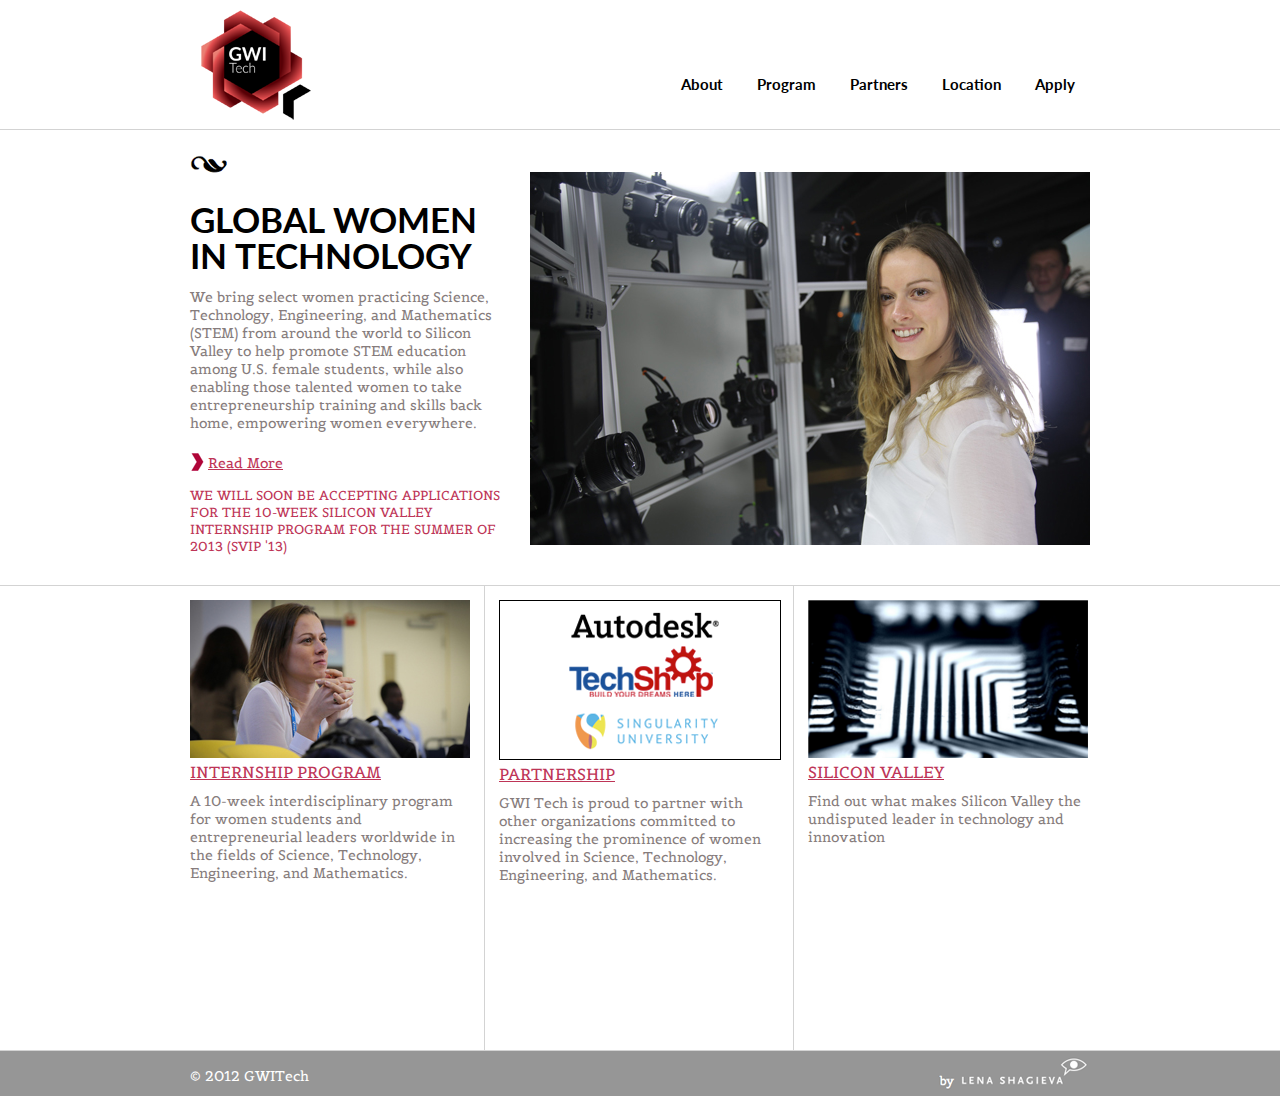
<file: index.html>
<!DOCTYPE html PUBLIC "-//W3C//DTD XHTML 1.0 Strict//EN" "http://www.w3.org/TR/xhtml1/DTD/xhtml1-strict.dtd">
<html>
	<head>
		<title>Global Women in Technology</title>
		<link href='http://fonts.googleapis.com/css?family=Lato:400,700' rel='stylesheet' type='text/css'>
		<link href='http://fonts.googleapis.com/css?family=Belgrano' rel='stylesheet' type='text/css'>
		<link rel="stylesheet" type="text/css" href="css/main.css" />
	</head>
	<body>
		<header>
			<a href="index.html"><img src="images/HEADER-GWITechLogo.png" /></a>
			<div id="nav">
				<ul>
					<li><a href="about.html">About</a></li>
					<li><a href="program.html">Program</a></li>
					<li><a href="partners.html">Partners</a></li>
					<li><a href="location.html">Location</a></li>
					<li><a href="apply.html">Apply</a></li>
					<!-- <li class="social"><a href="#"><img src="images/HEADER-facebook.png" /></a></li> -->
					<!-- <li class="social"><a href="#"><img src="images/HEADER-twitter.png" /></a></li> -->
				</ul>
			</div>
		</header>
		<div style="border-top: 1px solid lightgrey; border-bottom: 1px solid lightgrey; padding: 20px 0 20px 0;">
			<div id="content-wrapper">
				<div id="content">
					<div class="character"></div>
					<h1>Global Women<br />In Technology</h1>
					<p class="grey">We bring select women practicing Science, Technology, Engineering, and Mathematics (STEM) from around the world to Silicon Valley to help promote STEM education among U.S. female students, while also enabling those talented women to take entrepreneurship training and skills back home, empowering women everywhere.</p>
					<p style="margin-bottom: 15px;"><a class="apply-link" href="about.html">Read More</a></p>
					<p class="red">We will soon be accepting applications for the 10-week Silicon Valley Internship Program for the Summer of 2013 (SVIP '13)</p>
					<!-- <a class="apply-link" href="apply.html">Apply</a> -->
				</div>
				<img src="images/CONTENT-woman.jpg" style="margin-top: 22px;" />
			</div>
		</div>
		<div style="border-bottom: 1px solid lightgrey;">
			<div id="module-wrapper">
				<div class="module left">
					<a href="program.html"><img src="images/MODULE-internship2.jpg" /></a>
					<a href="program.html">Internship Program</a>
					<p class="grey">A 10-week interdisciplinary program for women students and entrepreneurial leaders worldwide in the fields of Science, Technology, Engineering, and Mathematics.</p>
					<!-- <div class="character"></div> -->
				</div>
				<div class="module middle">
					<a href="partners.html"><img src="images/MODULE-partnership.png" style="border: 1px solid black;" /></a>
					<a href="partners.html">Partnership</a>
					<p class="grey">GWI Tech is proud to partner with other organizations committed to increasing the prominence of women involved in Science, Technology, Engineering, and Mathematics.</p>
					<!-- <div class="character"></div> -->
				</div>
				<div class="module right">
					<a href="location.html"><img src="images/MODULE-valley.png" /></a>
					<a href="location.html">Silicon Valley</a>
					<p class="grey">Find out what makes Silicon Valley the undisputed leader in technology and innovation</p>
					<!-- <div class="character"></div> -->
				</div>
			</div>
		</div>
		<footer>
			<div id="footer-wrapper">
				<span id="copyright">&copy; 2012 GWITech</span>
				<span id="footer-logo"></span>
			</div>
		</footer>
	</body>
</html>
</file>
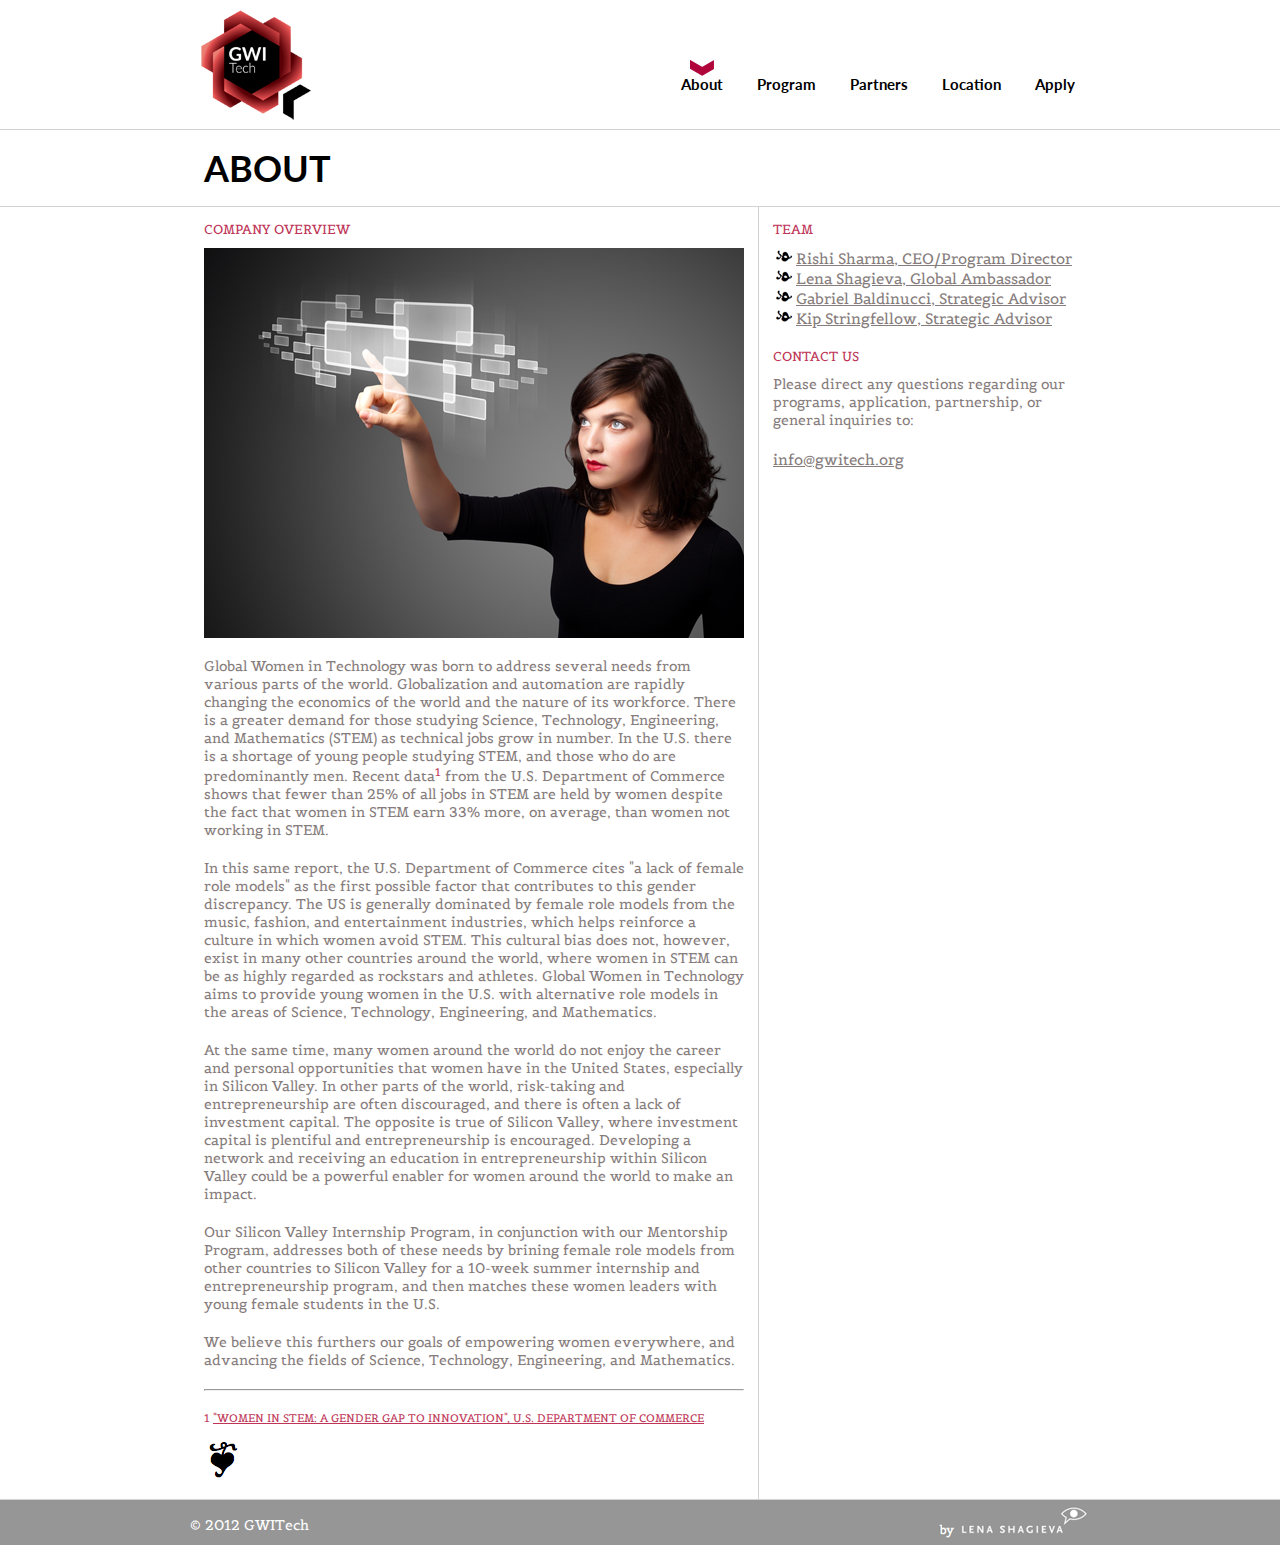
<file: about.html>
<!DOCTYPE html PUBLIC "-//W3C//DTD XHTML 1.0 Strict//EN" "http://www.w3.org/TR/xhtml1/DTD/xhtml1-strict.dtd">
<html>
	<head>
		<title>About | Global Women in Technology</title>
		<link href='http://fonts.googleapis.com/css?family=Lato:400,700' rel='stylesheet' type='text/css'>
		<link href='http://fonts.googleapis.com/css?family=Belgrano' rel='stylesheet' type='text/css'>
		<link rel="stylesheet" type="text/css" href="css/main.css" />
	</head>
	<body>
		<header>
			<a href="index.html"><img src="images/HEADER-GWITechLogo.png" /></a>
			<div id="nav">
				<ul>
					<li class="active"><a href="about.html">About</a></li>
					<li><a href="program.html">Program</a></li>
					<li><a href="partners.html">Partners</a></li>
					<li><a href="location.html">Location</a></li>
					<li><a href="apply.html">Apply</a></li>
					<!-- <li class="social"><a href="#"><img src="images/HEADER-facebook.png" /></a></li> -->
					<!-- <li class="social"><a href="#"><img src="images/HEADER-twitter.png" /></a></li> -->
				</ul>
			</div>
		</header>
		<div id="page-title">
			<div class="width-wrapper">
				<h1>About</h1>
			</div>
		</div>
		<div style="border-bottom: 1px solid lightgrey;">
		     <div class="width-wrapper">
		     		<div class="sidebar-right">
						<a href="team.html" style="text-decoration: none;"><p class="red">Team</p></a>
						<ul>
							<li><a href="team.html#rishi">Rishi Sharma, CEO/Program Director</a></li>
							<li><a href="team.html#lena">Lena Shagieva, Global Ambassador</a></li>
							<li><a href="team.html#gabriel">Gabriel Baldinucci, Strategic Advisor</a></li>
							<li><a href="team.html#kip">Kip Stringfellow, Strategic Advisor</a></li>
						</ul>
						<p class="red">Contact Us</p>
						<p class="grey">Please direct any questions regarding our programs, application, partnership, or general inquiries to:</p>
						<a href="mailto:info@gwitech.org">info@gwitech.org</a>					
					</div>
				    <div class="main-content">
				    	<p class="red">Company Overview</p>
				    	<img alt="About Global Women In Technology" src="images/CONTENT-about1.jpg" style="margin-bottom: 15px;" />
				    	<p class="grey">Global Women in Technology was born to address several needs from various parts of the world. Globalization and automation are rapidly changing the economics of the world and the nature of its workforce. There is a greater demand for those studying Science, Technology, Engineering, and Mathematics (STEM) as technical jobs grow in number. In the U.S. there is a shortage of young people studying STEM, and those who do are predominantly men. Recent data<span class="red"><a href="#footnote" style="text-decoration: none;"><sup>1</sup></a></span> from the U.S. Department of Commerce shows that fewer than 25% of all jobs in STEM are held by women despite the fact that women in STEM earn 33% more, on average, than women not working in STEM.</p>
				    	<p class="grey">In this same report, the U.S. Department of Commerce cites "a lack of female role models" as the first possible factor that contributes to this gender discrepancy. The US is generally dominated by female role models from the music, fashion, and entertainment industries, which helps reinforce a culture in which women avoid STEM. This cultural bias does not, however, exist in many other countries around the world, where women in STEM can be as highly regarded as rockstars and athletes. Global Women in Technology aims to provide young women in the U.S. with alternative role models in the areas of Science, Technology, Engineering, and Mathematics.</p>
				    	<p class="grey">At the same time, many women around the world do not enjoy the career and personal opportunities that women have in the United States, especially in Silicon Valley. In other parts of the world, risk-taking and entrepreneurship are often discouraged, and there is often a lack of investment capital. The opposite is true of Silicon Valley, where investment capital is plentiful and entrepreneurship is encouraged. Developing a network and receiving an education in entrepreneurship within Silicon Valley could be a powerful enabler for women around the world to make an impact.</p>
				    	<p class="grey">Our Silicon Valley Internship Program, in conjunction with our Mentorship Program, addresses both of these needs by brining female role models from other countries to Silicon Valley for a 10-week summer internship and entrepreneurship program, and then matches these women leaders with young female students in the U.S.</p>
				    	<p class="grey">We believe this furthers our goals of empowering women everywhere, and advancing the fields of Science, Technology, Engineering, and Mathematics. </p>
				    	<hr style="color: lightgrey; margin-bottom: 20px;">
				    	<p class="red" style="font-size: 11px;">1 <a name="footnote" href="http://www.esa.doc.gov/sites/default/files/reports/documents/womeninstemagaptoinnovation8311.pdf">"Women in STEM: A Gender Gap to Innovation", U.S. Department of Commerce</a></p>
				    	<img src="images/CONTENT-character2.png" />
				    </div>
		     </div>
		</div>
		<footer>
			<div id="footer-wrapper">
				<span id="copyright">&copy; 2012 GWITech</span>
				<span id="footer-logo"></span>
			</div>
		</footer>
	</body>
</html>
</file>
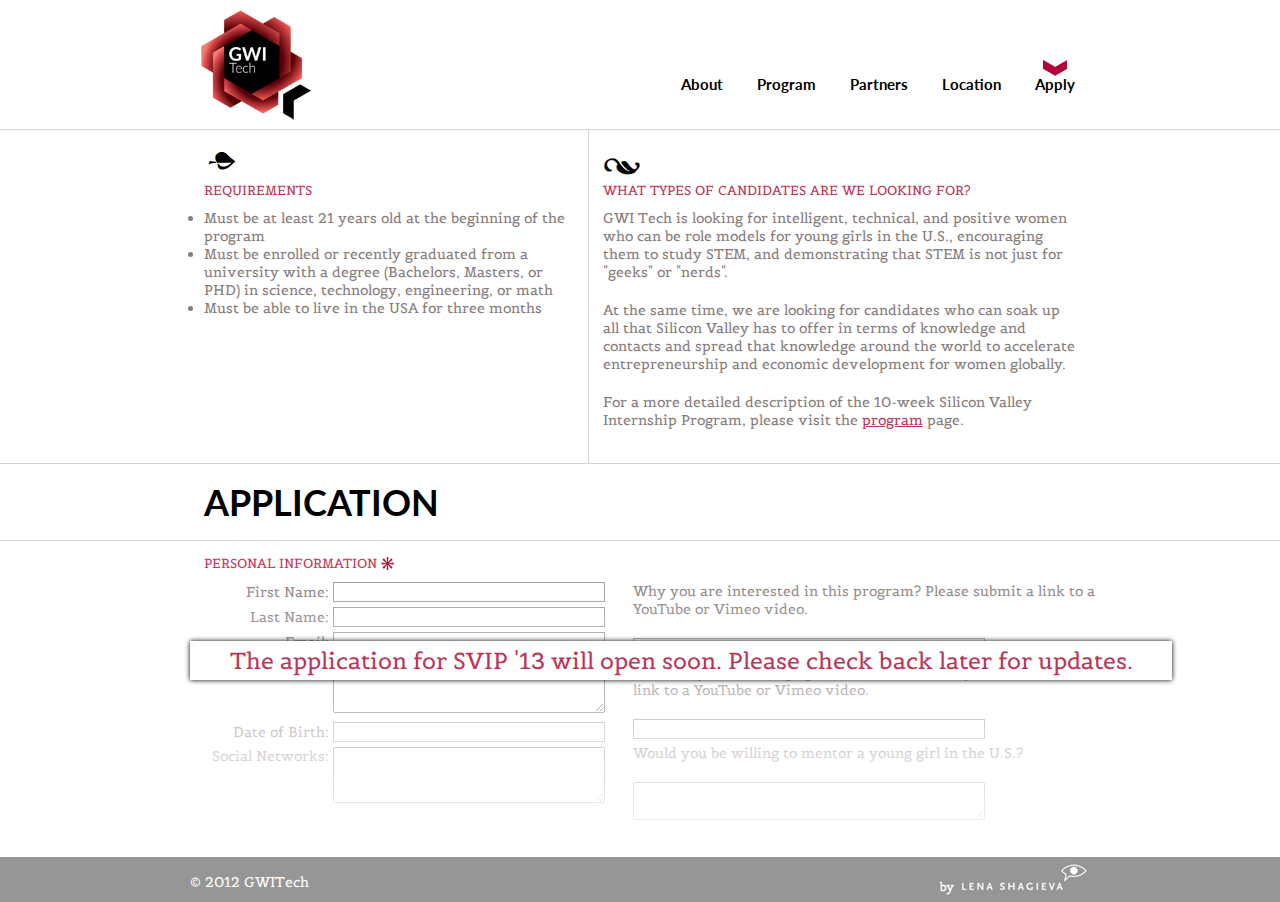
<file: apply.html>
<!DOCTYPE html PUBLIC "-//W3C//DTD XHTML 1.0 Strict//EN" "http://www.w3.org/TR/xhtml1/DTD/xhtml1-strict.dtd">
<html>
	<head>
		<title>Apply | Global Women in Technology</title>
		<link href='http://fonts.googleapis.com/css?family=Lato:400,700' rel='stylesheet' type='text/css'>
		<link href='http://fonts.googleapis.com/css?family=Belgrano' rel='stylesheet' type='text/css'>
		<link rel="stylesheet" type="text/css" href="css/main.css" />
	</head>
	<body>
		<header>
			<a href="index.html"><img src="images/HEADER-GWITechLogo.png" /></a>
			<div id="nav">
				<ul>
					<li><a href="about.html">About</a></li>
					<li><a href="program.html">Program</a></li>
					<li><a href="partners.html">Partners</a></li>
					<li><a href="location.html">Location</a></li>
					<li class="active"><a href="apply.html">Apply</a></li>
					<!-- <li class="social"><a href="#"><img src="images/HEADER-facebook.png" /></a></li> -->
					<!-- <li class="social"><a href="#"><img src="images/HEADER-twitter.png" /></a></li> -->
				</ul>
			</div>
		</header>
		
		<div id="top-wrapper">
			<div class="width-wrapper">
				<div class="left-column">
					<img src="images/CONTENT-character3.png" />
					<p class="red">Requirements</p>
					<ul class="grey">
						<li>Must be at least 21 years old at the beginning of the program</li>
						<li>Must be enrolled or recently graduated from a university with a degree (Bachelors, Masters, or PHD) in science, technology, engineering, or math</li>
						<li>Must be able to live in the USA for three months</li>
					</ul>
					
				</div>
				<div class="right-column">
					<img src="images/CONTENT-character.png" />
					<p class="red">What types of candidates are we looking for?</p>
					<p class="grey">GWI Tech is looking for intelligent, technical, and positive women who can be role models for young girls in the U.S., encouraging them to study STEM, and demonstrating that STEM is not just for "geeks" or "nerds".</p>
					<p class="grey">At the same time, we are looking for candidates who can soak up all that Silicon Valley has to offer in terms of knowledge and contacts and spread that knowledge around the world to accelerate entrepreneurship and economic development for women globally.</p>
					<p class="grey">For a more detailed description of the 10-week Silicon Valley Internship Program, please visit the <a href="program.html" style="text-transform: none;">program</a> page.</p>

				</div>
			</div>
		</div>
		
		<div id="page-title">
			<div class="width-wrapper">
				<h1>Application</h1>
			</div>
		</div>
		
		<div class="width-wrapper">
			<div style="width: 972px; padding: 14px 0; display: table; position: relative;">
				<div class="fade-out"></div>
				<div class="coming-soon-banner"><p>The application for SVIP '13 will open soon. Please check back later for updates.</p></div>
				<form name="application" action="placeholder.asp" method="get">
					<p class="red" id="apply-essentials">Personal Information</p>
					<div class="left-column" style="padding-top: 0; border: none;">
						<div class="form-item">
							<label for="first">First Name:</label>
							<input type="text" name="first" id="first">
						</div>
						<div class="form-item">
							<label for="last">Last Name:</label>
							<input type="text" name="last" id="last">
						</div>
						<div class="form-item">
							<label for="email">Email:</label>
							<input type="text" name="email" id="email">
						</div>
						<div class="form-item">
							<label for="address" style="vertical-align: top;">Address:</label>
							<textarea name="address" id="address" rows="3"></textarea>
						</div>
						<div class="form-item">
							<label for="dob">Date of Birth:</label>
							<input type="text" name="dob" id="dob">
						</div>
						<div class="form-item">
							<label for="social" style="vertical-align: top;">Social Networks:</label>
							<textarea name="social" id="social" rows="3"></textarea>
						</div>
					</div>
					<div class="right-column" style="padding-top: 0; vertical-align: top;">
						<div>
							<p class="grey">Why you are interested in this program? Please submit a link to a YouTube or Vimeo video.</p>
							<input type="text" name="interest-video">
						</div>
						<div>
							<p class="grey">How can you encourage girls in the U.S. to study STEM? Please submit a link to a YouTube or Vimeo video.</p>
							<input type="text" name="encourage-video">
						</div>
						<div>
							<p class="grey">Would you be willing to mentor a young girl in the U.S.?</p>
							<textarea name="mentor" rows="2"></textarea>
						</div>
					</div>
				</form>
			</div>
		</div>
		
		<footer>
			<div id="footer-wrapper">
				<span id="copyright">&copy; 2012 GWITech</span>
				<span id="footer-logo"></span>
			</div>
		</footer>
	</body>
</html>
</file>
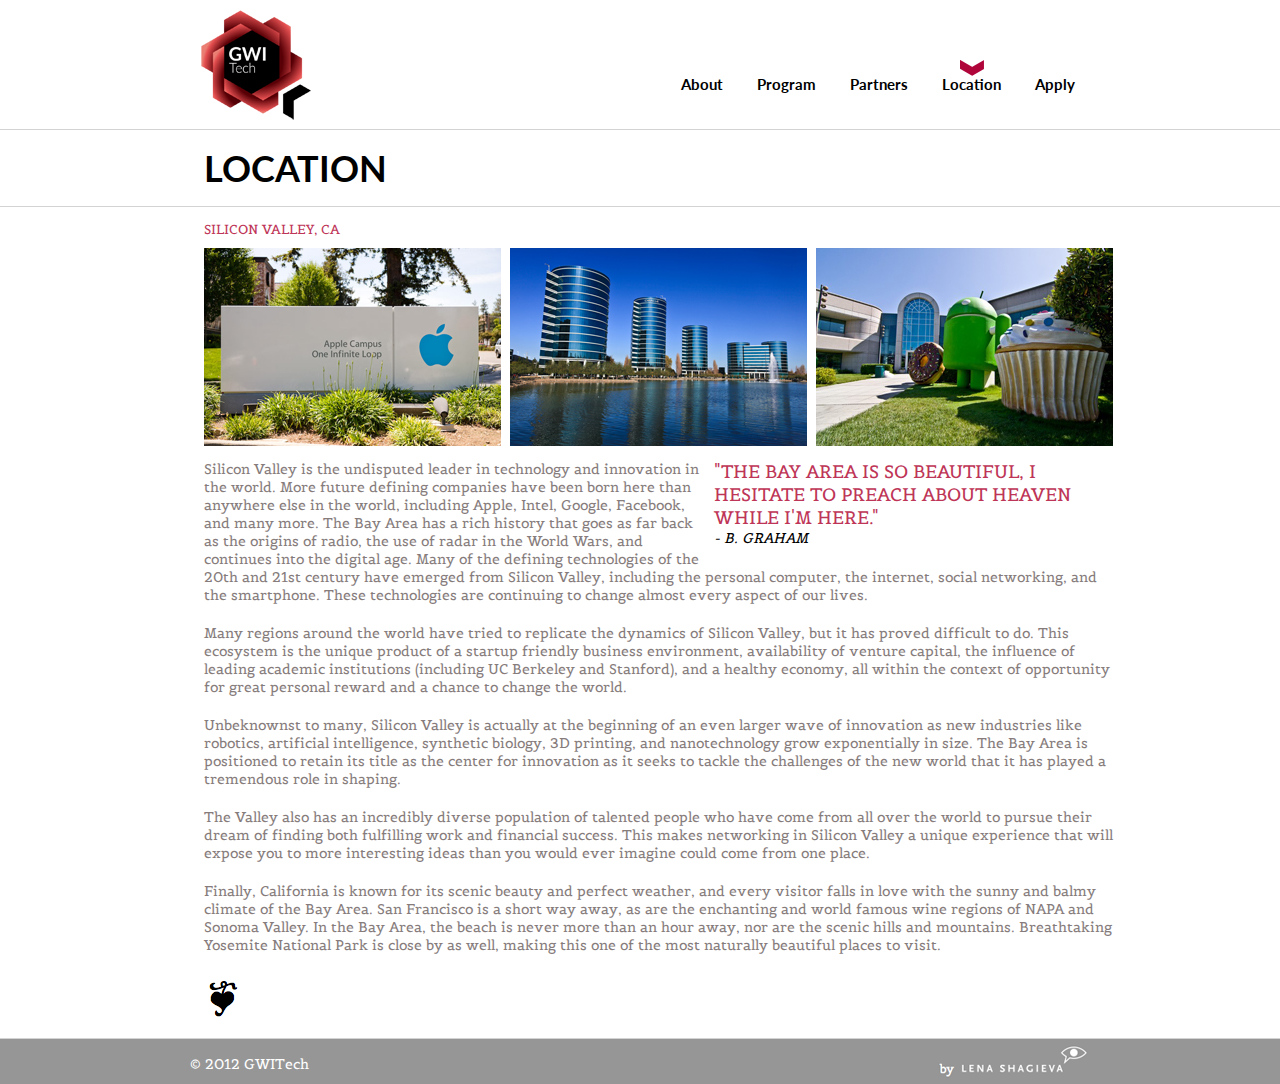
<file: location.html>
<!DOCTYPE html PUBLIC "-//W3C//DTD XHTML 1.0 Strict//EN" "http://www.w3.org/TR/xhtml1/DTD/xhtml1-strict.dtd">
<html>
	<head>
		<title>The Valley - Global Women in Technology</title>
		<link href='http://fonts.googleapis.com/css?family=Lato:400,700' rel='stylesheet' type='text/css'>
		<link href='http://fonts.googleapis.com/css?family=Belgrano' rel='stylesheet' type='text/css'>
		<link rel="stylesheet" type="text/css" href="css/main.css" />
	</head>
	<body>
		<header>
			<a href="index.html"><img src="images/HEADER-GWITechLogo.png" /></a>
			<div id="nav">
				<ul>
					<li><a href="about.html">About</a></li>
					<li><a href="program.html">Program</a></li>
					<li><a href="partners.html">Partners</a></li>
					<li class="active"><a href="location.html">Location</a></li>
					<li><a href="apply.html">Apply</a></li>
					<!-- <li class="social"><a href="#"><img src="images/HEADER-facebook.png" /></a></li> -->
					<!-- <li class="social"><a href="#"><img src="images/HEADER-twitter.png" /></a></li> -->
				</ul>
			</div>
		</header>
		
		<div id="page-title">
			<div class="width-wrapper">
				<h1>Location</h1>
			</div>
		</div>
		
		<div style="border-bottom: 1px solid lightgrey">
		     <div class="width-wrapper">
		     	<div class="main-content" style="width: 910px; border: none;">
			    	<p class="red">Silicon Valley, CA</p>
			    		<img alt="San Francisco" src="images/VALLEY-apple.jpg" style="margin-right: 5px; margin-bottom: 10px;" />
			    		<img alt="Silicon Valley" src="images/VALLEY-oracle.jpg" style="margin-right: 5px; margin-bottom: 10px;" />
				    	<img alt="Golden Gate Bridge" src="images/VALLEY-google.jpg" style="margin-bottom: 10px;" />
				    	<blockquote class="red quote">"The Bay Area is so beautiful, I hesitate to preach about Heaven while I'm here." 
				    		<footer> - B. Graham</footer>
				    	</blockquote>
				    	<p class="grey">Silicon Valley is the undisputed leader in technology and innovation in the world. More future defining companies have been born here than anywhere else in the world, including Apple, Intel, Google, Facebook, and many more. The Bay Area has a rich history that goes as far back as the origins of radio, the use of radar in the World Wars, and continues into the digital age. Many of the defining technologies of the 20th and 21st century have emerged from Silicon Valley, including the personal computer, the internet, social networking, and the smartphone. These technologies are continuing to change almost every aspect of our lives.</p>
				    	<p class="grey">Many regions around the world have tried to replicate the dynamics of Silicon Valley, but it has proved difficult to do. This ecosystem is the unique product of a startup friendly business environment, availability of venture capital, the influence of leading academic institutions (including UC Berkeley and Stanford), and a healthy economy, all within the context of opportunity for great personal reward and a chance to change the world.</p>
				    	<p class="grey">Unbeknownst to many, Silicon Valley is actually at the beginning of an even larger wave of innovation as new industries like robotics, artificial intelligence, synthetic biology, 3D printing, and nanotechnology grow exponentially in size. The Bay Area is positioned to retain its title as the center for innovation as it seeks to tackle the challenges of the new world that it has played a tremendous role in shaping.</p>
				    	<p class="grey">The Valley also has an incredibly diverse population of talented people who have come from all over the world to pursue their dream of finding both fulfilling work and financial success. This makes networking in Silicon Valley a unique experience that will expose you to more interesting ideas than you would ever imagine could come from one place.</p>
				    	<p class="grey">Finally, California is known for its scenic beauty and perfect weather, and every visitor falls in love with the sunny and balmy climate of the Bay Area. San Francisco is a short way away, as are the enchanting and world famous wine regions of NAPA and Sonoma Valley. In the Bay Area, the beach is never more than an hour away, nor are the scenic hills and mountains. Breathtaking Yosemite National Park is close by as well, making this one of the most naturally beautiful places to visit.</p>
				    	<img src="images/CONTENT-character2.png" />
			    </div>
			</div>
		</div>

		
		<footer>
			<div id="footer-wrapper">
				<span id="copyright">&copy; 2012 GWITech</span>
				<span id="footer-logo"></span>
			</div>
		</footer>
	</body>
</html>
</file>
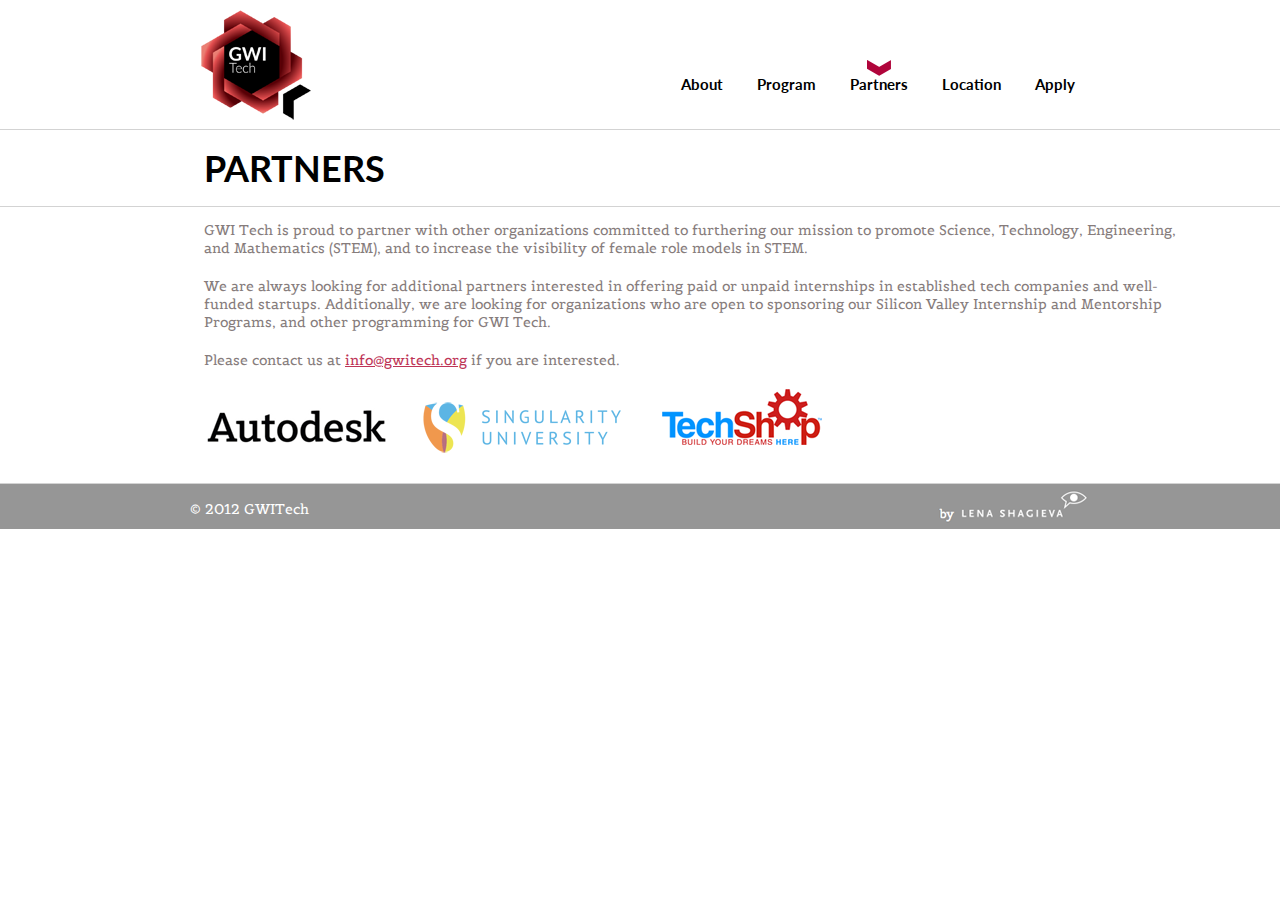
<file: partners.html>
<!DOCTYPE html PUBLIC "-//W3C//DTD XHTML 1.0 Strict//EN" "http://www.w3.org/TR/xhtml1/DTD/xhtml1-strict.dtd">
<html>
	<head>
		<title>Partners | Global Women in Technology</title>
		<link href='http://fonts.googleapis.com/css?family=Lato:400,700' rel='stylesheet' type='text/css'>
		<link href='http://fonts.googleapis.com/css?family=Belgrano' rel='stylesheet' type='text/css'>
		<link rel="stylesheet" type="text/css" href="css/main.css" />
	</head>
	<body>
		<header>
			<a href="index.html"><img src="images/HEADER-GWITechLogo.png" /></a>
			<div id="nav">
				<ul>
					<li><a href="about.html">About</a></li>
					<li><a href="program.html">Program</a></li>
					<li class="active"><a href="partners.html">Partners</a></li>
					<li><a href="location.html">Location</a></li>
					<li><a href="apply.html">Apply</a></li>
					<!-- <li class="social"><a href="#"><img src="images/HEADER-facebook.png" /></a></li> -->
					<!-- <li class="social"><a href="#"><img src="images/HEADER-twitter.png" /></a></li> -->
				</ul>
			</div>
		</header>
		
		<div id="page-title">
			<div class="width-wrapper">
				<h1>Partners</h1>
			</div>
		</div>
		
		<div style="border-bottom: 1px solid lightgrey">
		     <div class="width-wrapper">
		     	<div class="main-content" style="width: 972px; border: none;">
			    	<p class="grey">GWI Tech is proud to partner with other organizations committed to furthering our mission to promote Science, Technology, Engineering, and Mathematics (STEM), and to increase the visibility of female role models in STEM.</p>
			    	<p class="grey">We are always looking for additional partners interested in offering paid or unpaid internships in established tech companies and well-funded startups. Additionally, we are looking for organizations who are open to sponsoring our Silicon Valley Internship and Mentorship Programs, and other programming for GWI Tech.</p>
			    	<p class="grey">Please contact us at <a href="mailto:info@gwitech.org" style="text-transform: none;">info@gwitech.org</a> if you are interested.</p>
			    	<a href="http://www.autodesk.com"><img src="images/SITES-autodesk.png" style="margin-right: 20px; margin-bottom: 20px;" /></a>
		     		<a href="http://www.singularityu.org"><img src="images/SITES-singularity.png" style="margin-right: 20px;" /></a>
		     		<a href="http://www.techshop.ws"><img src="images/SITES-techshop.png" style="margin-right: 20px; margin-bottom: 20px;" /></a>
			    </div>
			</div>
		</div>
		<footer>
			<div id="footer-wrapper">
				<span id="copyright">&copy; 2012 GWITech</span>
				<span id="footer-logo"></span>
			</div>
		</footer>
	</body>
</html>
</file>
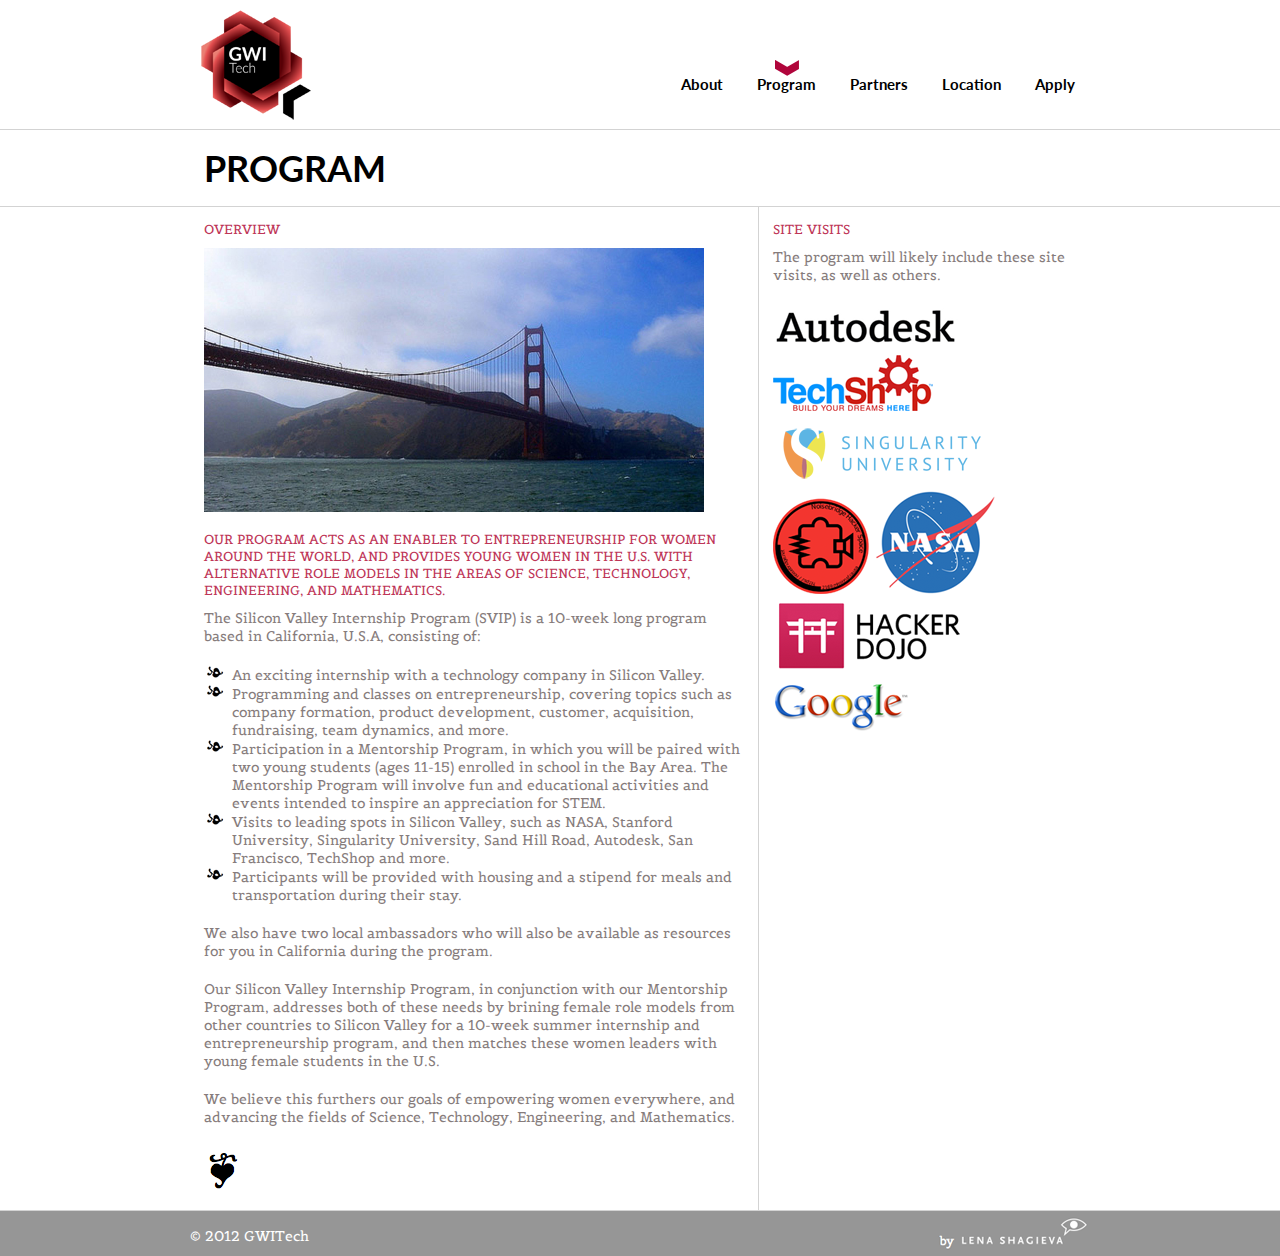
<file: program.html>
<!DOCTYPE html PUBLIC "-//W3C//DTD XHTML 1.0 Strict//EN" "http://www.w3.org/TR/xhtml1/DTD/xhtml1-strict.dtd">
<html>
	<head>
		<title>Program | Global Women in Technology</title>
		<link href='http://fonts.googleapis.com/css?family=Lato:400,700' rel='stylesheet' type='text/css'>
		<link href='http://fonts.googleapis.com/css?family=Belgrano' rel='stylesheet' type='text/css'>
		<link rel="stylesheet" type="text/css" href="css/main.css" />
	</head>
	<body>
		<header>
			<a href="index.html"><img src="images/HEADER-GWITechLogo.png" /></a>
			<div id="nav">
				<ul>
					<li><a href="about.html">About</a></li>
					<li class="active"><a href="program.html">Program</a></li>
					<li><a href="partners.html">Partners</a></li>
					<li><a href="location.html">Location</a></li>
					<li><a href="apply.html">Apply</a></li>
					<!-- <li class="social"><a href="#"><img src="images/HEADER-facebook.png" /></a></li> -->
					<!-- <li class="social"><a href="#"><img src="images/HEADER-twitter.png" /></a></li> -->
				</ul>
			</div>
		</header>
		
		<div id="page-title">
			<div class="width-wrapper">
				<h1>Program</h1>
			</div>
		</div>
		<div style="border-bottom: 1px solid lightgrey;">
		     <div class="width-wrapper">
		     		<div class="sidebar-right">
						<p class="red">Site Visits</p>
						<p class="grey">The program will likely include these site visits, as well as others.</p>
						<a href="http://www.autodesk.com"><img src="images/SITES-autodesk.png" style="margin-bottom: 10px;" /></a>
						<a href="http://www.techshop.com"><img src="images/SITES-techshop.png" style="margin-bottom: 5px;" /></a>
						<a href="http://www.singularityu.org"><img src="images/SITES-singularity.png" /></a>
						<a href="http://www.noisebridge.net"><img src="images/SITES-noisebridge.png" style="display: inline;" /></a>
						<a href="http://www.nasa.gov"><img src="images/SITES-nasa.png" style="display: inline;" /></a>
						<a href="http://www.hackerdojo.com"><img src="images/SITES-hackerdojo.png" style="margin-bottom: 10px;" /></a>
						<a href="http://www.google.com"><img src="images/SITES-google.png" style="margin-bottom: 5px;" /></a>
					</div>
				    <div class="main-content">
				    	<p class="red">Overview</p>
				    	<img alt="The Global Women In Technology program" src="images/CONTENT-bridge.jpg" style="margin-bottom: 15px;" />
				    	<p class="red">Our program acts as an enabler to entrepreneurship for women around the world, and provides young women in the U.S. with alternative role models in the areas of Science, Technology, Engineering, and Mathematics.</p>
				    	<p class="grey">The Silicon Valley Internship Program (SVIP) is a 10-week long program based in California, U.S.A, consisting of: </p>
				    	<ul class="grey">
							<li>An exciting internship with a technology company in Silicon Valley.</li>
							<li>Programming and classes on entrepreneurship, covering topics such as company formation, product development, customer, acquisition, fundraising, team dynamics, and more.</li>
							<li>Participation in a Mentorship Program, in which you will be paired with two young students (ages 11-15) enrolled in school in the Bay Area. The Mentorship Program will involve fun and educational activities and events intended to inspire an appreciation for STEM.</li>
							<li>Visits to leading spots in Silicon Valley, such as NASA, Stanford University, Singularity University, Sand Hill Road, Autodesk, San Francisco, TechShop and more.</li>
							<li>Participants will be provided with housing and a stipend for meals and transportation during their stay.</li>
						</ul>
				    	<p class="grey">We also have two local ambassadors who will also be available as resources for you in California during the program.</p>
				    	<p class="grey">Our Silicon Valley Internship Program, in conjunction with our Mentorship Program, addresses both of these needs by brining female role models from other countries to Silicon Valley for a 10-week summer internship and entrepreneurship program, and then matches these women leaders with young female students in the U.S.</p>
				    	<p class="grey">We believe this furthers our goals of empowering women everywhere, and advancing the fields of Science, Technology, Engineering, and Mathematics. </p>
				    	<img src="images/CONTENT-character2.png" />
				    </div>
		     </div>
		</div>
		
		<footer>
			<div id="footer-wrapper">
				<span id="copyright">&copy; 2012 GWITech</span>
				<span id="footer-logo"></span>
			</div>
		</footer>
	</body>
</html>
</file>
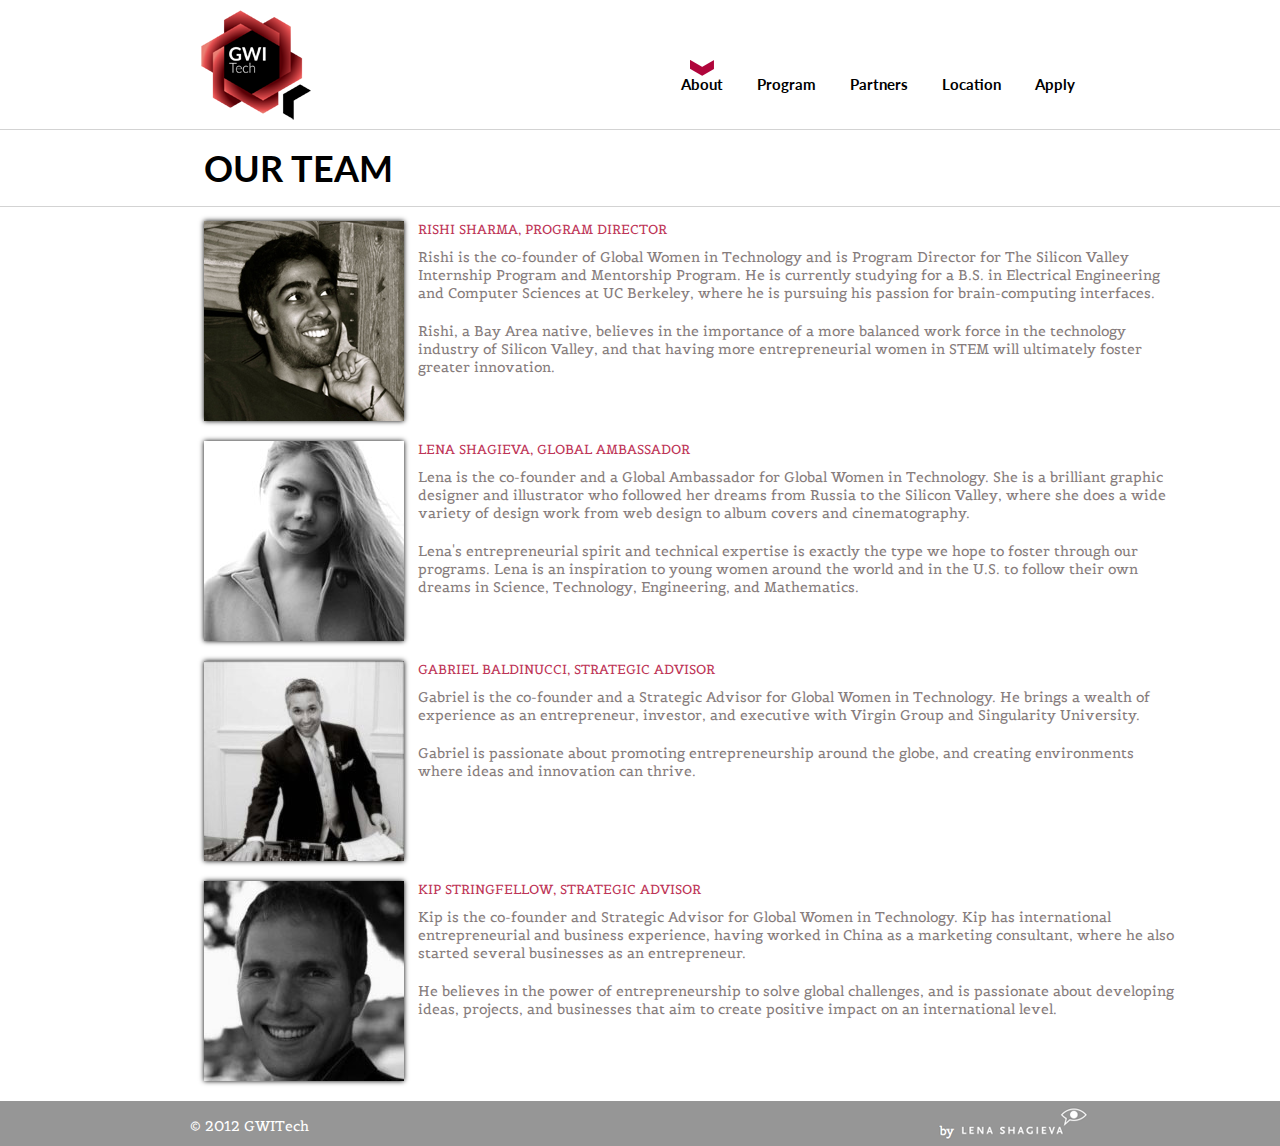
<file: team.html>
<!DOCTYPE html PUBLIC "-//W3C//DTD XHTML 1.0 Strict//EN" "http://www.w3.org/TR/xhtml1/DTD/xhtml1-strict.dtd">
<html>
	<head>
		<title>Our Team - Global Women in Technology</title>
		<link href='http://fonts.googleapis.com/css?family=Lato:400,700' rel='stylesheet' type='text/css'>
		<link href='http://fonts.googleapis.com/css?family=Belgrano' rel='stylesheet' type='text/css'>
		<link rel="stylesheet" type="text/css" href="css/main.css" />
	</head>
	<body>
		<header>
			<a href="index.html"><img src="images/HEADER-GWITechLogo.png" /></a>
			<div id="nav">
				<ul>
					<li class="active"><a href="about.html">About</a></li>
					<li><a href="program.html">Program</a></li>
					<li><a href="partners.html">Partners</a></li>
					<li><a href="location.html">Location</a></li>
					<li><a href="apply.html">Apply</a></li>
					<!-- <li class="social"><a href="#"><img src="images/HEADER-facebook.png" /></a></li> -->
					<!-- <li class="social"><a href="#"><img src="images/HEADER-twitter.png" /></a></li> -->
				</ul>
			</div>
		</header>
		
		<div id="page-title">
			<div class="width-wrapper">
				<h1>Our Team</h1>
			</div>
		</div>
		
	     <div class="width-wrapper">
	     	<div class="main-content" style="width: 972px; border: none;">
	     		<div class="team-member">
	     			<img class="portrait" src="images/TEAM-rishi.jpg" />
			    	<a name="rishi"><p class="red">Rishi Sharma, Program Director</p></a>
					<p class="grey">Rishi is the co-founder of Global Women in Technology and is Program Director for The Silicon Valley Internship Program and Mentorship Program. He is currently studying for a B.S. in Electrical Engineering and Computer Sciences at UC Berkeley, where he is pursuing his passion for brain-computing interfaces.</p>
					<p class="grey">Rishi, a Bay Area native, believes in the importance of a more balanced work force in the technology industry of Silicon Valley, and that having more entrepreneurial women in STEM will ultimately foster greater innovation.</p>
				</div>
				<div class="team-member">
					<img class="portrait" src="images/TEAM-lena.jpg" />
			    	<a name="lena"><p class="red">Lena Shagieva, Global Ambassador</p></a>
					<p class="grey">Lena is the co-founder and a Global Ambassador for Global Women in Technology. She is a brilliant graphic designer and illustrator who followed her dreams from Russia to the Silicon Valley, where she does a wide variety of design work from web design to album covers and cinematography.</p>
					<p class="grey">Lena's entrepreneurial spirit and technical expertise is exactly the type we hope to foster through our programs. Lena is an inspiration to young women around the world and in the U.S. to follow their own dreams in Science, Technology, Engineering, and Mathematics.</p>
				</div>
				<div class="team-member">
					<img class="portrait" src="images/TEAM-gabriel.jpg" />
			    	<a name="gabriel"><p class="red">Gabriel Baldinucci, Strategic Advisor</p></a>
					<p class="grey">Gabriel is the co-founder and a Strategic Advisor for Global Women in Technology. He brings a wealth of experience as an entrepreneur, investor, and executive with Virgin Group and Singularity University.</p>
					<p class="grey">Gabriel is passionate about promoting entrepreneurship around the globe, and creating environments where ideas and innovation can thrive.</p>
				</div>
				<div class="team-member">
					<img class="portrait" src="images/TEAM-kip.jpg" />
			    	<a name="kip"><p class="red">Kip Stringfellow, Strategic Advisor</p></a>
					<p class="grey">Kip is the co-founder and Strategic Advisor for Global Women in Technology. Kip has international entrepreneurial and business experience, having worked in China as a marketing consultant, where he also started several businesses as an entrepreneur.</p>
					<p class="grey">He believes in the power of entrepreneurship to solve global challenges, and is passionate about developing ideas, projects, and businesses that aim to create positive impact on an international level.</p>
				</div>
			</div>
		</div>

		
		<footer>
			<div id="footer-wrapper">
				<span id="copyright">&copy; 2012 GWITech</span>
				<span id="footer-logo"></span>
			</div>
		</footer>
	</body>
</html>
</file>
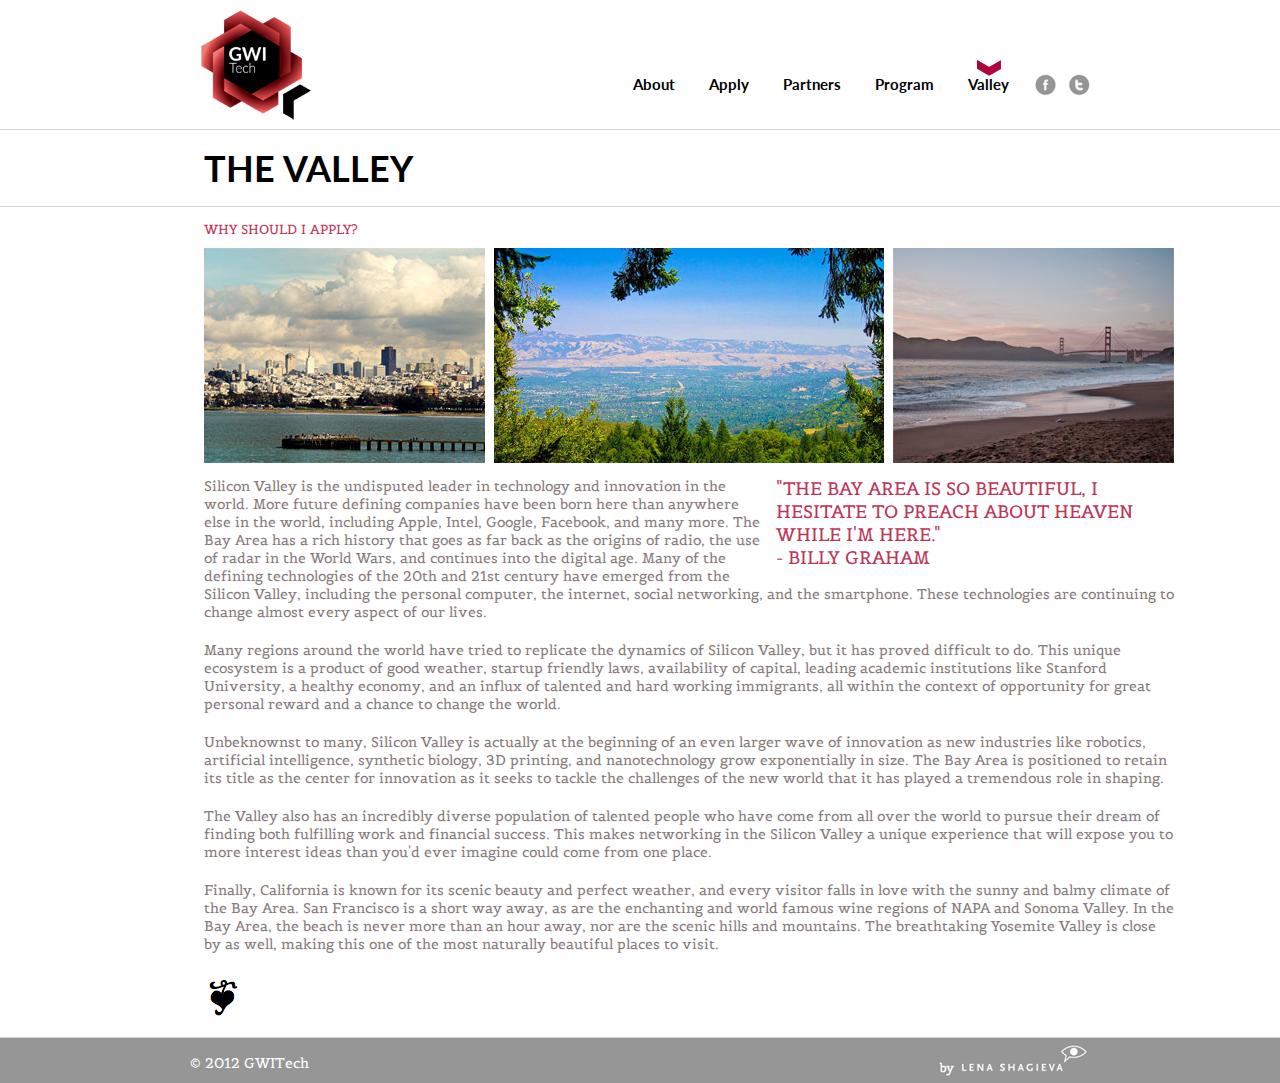
<file: valley.html>
<!DOCTYPE html PUBLIC "-//W3C//DTD XHTML 1.0 Strict//EN" "http://www.w3.org/TR/xhtml1/DTD/xhtml1-strict.dtd">
<html>
	<head>
		<title>The Valley - Global Women in Technology</title>
		<link href='http://fonts.googleapis.com/css?family=Lato:400,700' rel='stylesheet' type='text/css'>
		<link href='http://fonts.googleapis.com/css?family=Belgrano' rel='stylesheet' type='text/css'>
		<link rel="stylesheet" type="text/css" href="css/main.css" />
	</head>
	<body>
		<header>
			<a href="index.html"><img src="images/HEADER-GWITechLogo.png" /></a>
			<div id="nav">
				<ul>
					<li class="about"><a href="about.html">About</a></li>
					<li class="apply"><a href="apply.html">Apply</a></li>
					<li class="partners"><a href="partners.html">Partners</a></li>
					<li class="program"><a href="program.html">Program</a></li>
					<li class="valley active"><a href="valley.html">Valley</a></li>
					<li class="social"><a href="#"><img src="images/HEADER-facebook.png" /></a></li>
					<li class="social"><a href="#"><img src="images/HEADER-twitter.png" /></a></li>
				</ul>
			</div>
		</header>
		
		<div id="page-title">
			<div class="width-wrapper">
				<h1>The Valley</h1>
			</div>
		</div>
		
		<div style="border-bottom: 1px solid lightgrey">
		     <div class="width-wrapper">
		     	<div class="main-content" style="width: 972px; border: none;">
			    	<p class="red">Why should I apply?</p>
			    		<img alt="San Francisco" src="images/VALLEY-city.jpg" style="margin-right: 5px; margin-bottom: 10px;" />
			    		<img alt="Silicon Valley" src="images/VALLEY-overview.jpg" style="margin-right: 5px; margin-bottom: 10px;" />
				    	<img alt="Golden Gate Bridge" src="images/VALLEY-bay.jpg" style="margin-bottom: 10px;" />
				    	<blockquote class="red quote">"The Bay Area is so beautiful, I hesitate to preach about Heaven while I'm here." <br /> - Billy Graham</blockquote>
				    	<p class="grey">Silicon Valley is the undisputed leader in technology and innovation in the world. More future defining companies have been born here than anywhere else in the world, including Apple, Intel, Google, Facebook, and many more. The Bay Area has a rich history that goes as far back as the origins of radio, the use of radar in the World Wars, and continues into the digital age. Many of the defining technologies of the 20th and 21st century have emerged from the Silicon Valley, including the personal computer, the internet, social networking, and the smartphone. These technologies are continuing to change almost every aspect of our lives.</p>
				    	<p class="grey">Many regions around the world have tried to replicate the dynamics of Silicon Valley, but it has proved difficult to do. This unique ecosystem is a product of good weather, startup friendly laws, availability of capital, leading academic institutions like Stanford University, a healthy economy, and an influx of talented and hard working immigrants, all within the context of opportunity for great personal reward and a chance to change the world.</p>
				    	<p class="grey">Unbeknownst to many, Silicon Valley is actually at the beginning of an even larger wave of innovation as new industries like robotics, artificial intelligence, synthetic biology, 3D printing, and nanotechnology grow exponentially in size. The Bay Area is positioned to retain its title as the center for innovation as it seeks to tackle the challenges of the new world that it has played a tremendous role in shaping.</p>
				    	<p class="grey">The Valley also has an incredibly diverse population of talented people who have come from all over the world to pursue their dream of finding both fulfilling work and financial success. This makes networking in the Silicon Valley a unique experience that will expose you to more interest ideas than you'd ever imagine could come from one place.</p>
				    	<p class="grey">Finally, California is known for its scenic beauty and perfect weather, and every visitor falls in love with the sunny and balmy climate of the Bay Area. San Francisco is a short way away, as are the enchanting and world famous wine regions of NAPA and Sonoma Valley. In the Bay Area, the beach is never more than an hour away, nor are the scenic hills and mountains. The breathtaking Yosemite Valley is close by as well, making this one of the most naturally beautiful places to visit.</p>
				    	<img src="images/CONTENT-character2.png" />
			    </div>
			</div>
		</div>

		
		<footer>
			<div id="footer-wrapper">
				<span id="copyright">&copy; 2012 GWITech</span>
				<span id="footer-logo"></span>
			</div>
		</footer>
	</body>
</html>
</file>
<file: css/main.css>
* {
	margin: 0;
	padding: 0;
	font-family: 'Belgrano', serif;
	overflow: visible;
}

a {
	color: #be3557;
	text-transform: uppercase;
}

a:hover {
	color: #900729;
}

header {
	width: 900px;
	margin: 0 auto;
}
input {
	border: 1px solid #999;
}
.submit_button {
	background-color: #b0053b;
	color: #fff;
	font-size: 16px;
	padding: 12px;
}
#nav {
	height: 60px;
	float: right;
	display: inline-block;
	margin-top: 20px;
}

#nav ul {
	position: relative;
	top: 39px;
}

#nav li {
	display: inline;
	margin-left: 15px;
	margin-right: 15px;
	padding-top: 15px;
	font-weight: bold;
	font-size: 15px;
}

#nav li:hover {
	background: url('../images/HEADER-activearrow.png') no-repeat center 0px;
}

#nav li.active {
	background: url('../images/HEADER-activearrow.png') no-repeat center 0px;
}

#nav li.social {
	margin-left: 7px;
	margin-right: 0px;
	position: relative;
	top: 6px;
}

#nav li.social:hover {
	background: none;
}

#nav a {
	font-size: 15px;
	line-height: 50px;
	color: black;
	text-decoration: none;
	font-family: 'Lato', sans-serif;
	font-weight: 700;
	text-transform: none;
}

.width-wrapper {
	width: 900px;
	margin: 0 auto;
}

#content-wrapper {
	width: 900px;
	margin: 0 auto;
	display: table;
}

#content {
	display: table-cell;
	vertical-align: bottom;
	width: 480px;
}

#content-wrapper .character {
	width: 41px;
	height: 26px;
	background: url('../images/CONTENT-character.png') no-repeat;
	margin-bottom: 25px;
}

#content-wrapper h1 {
	font-size: 35px;
	line-height: 36px;
	font-family: 'Lato', sans-serif;
	margin-bottom: 15px;
	text-transform: uppercase;
}

.red {
	color: #be3557;
	font-size: 13px;
	margin-bottom: 10px;
	text-transform: uppercase;
}

.grey {
	color: #867c7c;
	font-size: 14px;
	margin-bottom: 20px;
}

#content-wrapper .apply-link {
	background: url('../images/CONTENT-applyarrow.png') no-repeat;
	margin-bottom: 10px;
	padding-top: 1px;
	padding-left: 18px;
	font-size: 14px;
}

#content-wrapper img {
	float: right;
	margin-left: 20px;
}

#content-wrapper a {
	color: #be3557;
	text-transform: none;

}

#page-title {
	border-top: 1px solid lightgrey;
	border-bottom: 1px solid lightgrey;
	padding: 20px 0 20px 0;
}

#page-title h1 {
	padding-left: 14px;
	font-size: 36px;
	line-height: 36px;
	font-family: 'Lato', sans-serif;
	text-transform: uppercase;
}

.main-content {
	padding: 14px;
	width: 540px;
	border-right: 1px solid lightgrey;
}

.main-content ul {
	padding-left: 28px;
	list-style-image: url('../images/CONTENT-bullet.png');
}

.sidebar-right {
	padding: 14px;
	width: 303px;
	float: right;
}

.sidebar-right ul {
	padding-left: 28px;
	text-indent: -5px;
	margin-bottom: 20px;
	list-style-image: url('../images/CONTENT-bullet.png');
}

.sidebar-right a {
	color: #867c7c;
	font-size: 15px;
	text-transform: none;
}

.sidebar-right img {
	display: block;
}

.sidebar-right a:hover {
	color: #666666;
}

#content-wrapper.left {
	border-right: 1px solid lightgrey;	
}
#content-wrapper.middle {
	border-left: 1px solid lightgrey;	
	border-right: 1px solid lightgrey;	
}
#content-wrapper.right {
	border-left: 1px solid lightgrey;	
}

#module-wrapper {
	width: 900px;
	height: 464px;
	margin: 0 auto;
}

#module-wrapper .grey {
	margin-top: 10px;
}

.module {
	width: 280px;
	height: 450px;
	float: left;
}

.module .character {
	margin-top: 20px;
}

.module.left {				
	padding: 14px 14px 0 0;
	border-right: 1px solid lightgrey;
}

.module.left .character {
	width: 41px;
	height: 31px;
	background: url('../images/MODULE-characterleft.png') no-repeat;
}

.module.middle {
	padding: 14px 14px 0 14px;
}

.module.middle .character {
	width: 33px;
	height: 45px;
	background: url('../images/MODULE-charactermiddle.png') no-repeat;
}

.module.right {
	padding: 14px 0 0 14px;
	border-left: 1px solid lightgrey;			
}

.module.right .character {
	width: 62px;
	height: 26px;
	background: url('../images/MODULE-characterright.png') no-repeat;
}

#top-wrapper {
	border-top: 1px solid lightgrey;
}

.left-column {
	padding: 14px;
	width: 420px;
	border-right: 1px solid lightgrey;
	display: table-cell;
	clear: both;
}

.right-column {
	padding: 14px;
	width: 540px;
	display: table-cell;
	clear: both;
}

.right-column ul {
	padding-left: 28px;
	list-style-image: url('../images/CONTENT-bullet.png');
}

#apply-essentials {
	background: url('../images/CONTENT-asterisk.png') no-repeat 190px 1px;
	padding-left: 14px;
}

.form-item {
	float: right;
	clear: both;
}

form[name="application"] {
	font-size: 14px;
	color: #867c7c;
}

input[type="text"], textarea {
	width: 270px;
	font-size: 14px;
	margin-bottom: 5px;
}

.right-column input[type="text"], .right-column textarea {
	width: 350px;
}

.fade-out {
	background: -moz-linear-gradient(top,  rgba(255,255,255,0) 0%, rgba(255,255,255,1) 100%); /* FF3.6+ */
	background: -webkit-gradient(linear, left top, left bottom, color-stop(0%,rgba(255,255,255,0)), color-stop(100%,rgba(255,255,255,1))); /* Chrome,Safari4+ */
	background: -webkit-linear-gradient(top,  rgba(255,255,255,0) 0%,rgba(255,255,255,1) 100%); /* Chrome10+,Safari5.1+ */
	background: -o-linear-gradient(top,  rgba(255,255,255,0) 0%,rgba(255,255,255,1) 100%); /* Opera 11.10+ */
	background: -ms-linear-gradient(top,  rgba(255,255,255,0) 0%,rgba(255,255,255,1) 100%); /* IE10+ */
	background: linear-gradient(to bottom,  rgba(255,255,255,0) 0%,rgba(255,255,255,1) 100%); /* W3C */
	filter: progid:DXImageTransform.Microsoft.gradient( startColorstr='#00ffffff', endColorstr='#ffffff',GradientType=0 ); /* IE6-9 */
	height: 300px;
	width: 972px;
	position: absolute;
	z-index: 1;
}

.coming-soon-banner {
	font-size: 23px;
	color: #be3557;
	width: 972px;
	position: absolute;
	top: 100px;
	text-align: center;
	z-index: 2;
	background-color: white;
	box-shadow: 0 0 5px black;
	padding: 5px;
}

.quote {
	width: 400px;
	float: right;
	font-size: 18px;
	margin: 0 0 15px 15px;
}

blockquote footer {
	background-color: white;
	font-size: 14px;
	font-style: italic;
	color: black;
}

.team-member {
	margin-bottom: 15px;
	clear: both;
}

.team-member img.portrait {
	box-shadow: 0 0 5px black;
	float: left;
	margin-right: 14px;
	margin-bottom: 20px;
}

footer {
	background-color: #969696;
	clear: both;
}

#footer-wrapper {
	width: 900px;
	height: 45px;
	margin: 0 auto;
	color: white;
	font-size: 14px;
}

#copyright {
	position: relative;
	top: 16px;
}

#footer-logo {
	float: right;
	width: 153px;
	height: 35px;
	position: relative;
	top: 5px;
	background: url('../images/FOOTER-copyright.png') no-repeat;
}
</file>
